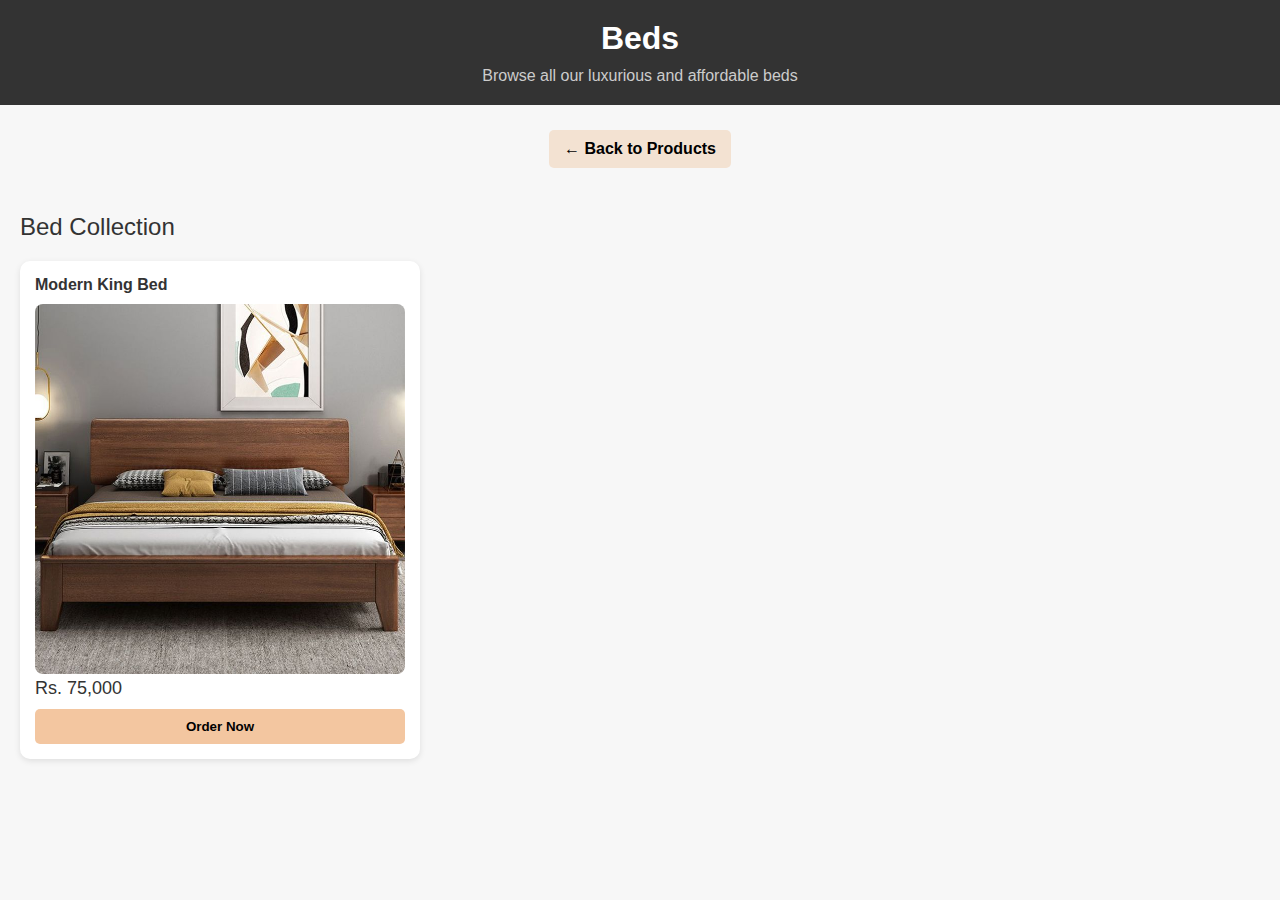
<file: beds.html>
<!DOCTYPE html>
<html lang="en">
<head>
  <meta charset="UTF-8">
  <meta name="viewport" content="width=device-width, initial-scale=1.0">
  <title>Beds - Kumarage Furnitures</title>
  <style>
    body { margin: 0; font-family: Arial, sans-serif; background: #f7f7f7; color: #333; }
    header { background: #333; color: #fff; padding: 20px; text-align: center; }
    h1 { margin: 0 0 10px; }
    .subtext { font-size: 16px; color: #ccc; }
    .products-section { padding: 20px; }
    .section-title { font-size: 24px; margin-bottom: 20px; }
    .product-grid { display: grid; grid-template-columns: 1fr; gap: 20px; }
    @media(min-width: 768px) { .product-grid { grid-template-columns: repeat(3, 1fr); } }
    .product-card { background: white; border-radius: 10px; padding: 15px; box-shadow: 0 2px 6px rgba(0,0,0,0.1); }
    .product-name { font-weight: bold; margin-bottom: 10px; }
    .product-img { width: 100%; height: auto; border-radius: 8px; object-fit: cover; }
    .price { font-size: 18px; margin-bottom: 10px; }
    .order-button { background-color: #f3c6a0; border: none; padding: 10px; border-radius: 5px; color: #000; font-weight: bold; cursor: pointer; width: 100%; }
    .category-button { background-color: #f3e2d2; border: none; padding: 10px 15px; border-radius: 5px; font-weight: bold; color: black; text-decoration: none; margin: 5px; display: inline-block; }
    .back { text-align: center; margin: 20px; }
  </style>
</head>
<body>
  <header>
    <h1>Beds</h1>
    <div class="subtext">Browse all our luxurious and affordable beds</div>
  </header>

  <div class="back">
    <a href="products.html" class="category-button">← Back to Products</a>
  </div>

  <div class="products-section">
    <div class="section-title">Bed Collection</div>
    <div class="product-grid">
      <div class="product-card">
        <div class="product-name">Modern King Bed</div>
        <img class="product-img" src="images/bed1.jpg" alt="Modern King Bed">
        <div class="price">Rs. 75,000</div>
        <button class="order-button" onclick="window.open('https://wa.me/94756153848?text=I%20would%20like%20to%20order%20Modern%20King%20Bed','_blank')">Order Now</button>
      </div>
      <!-- Repeat 9 times with different names/images/prices -->
    </div>
  </div>
</body>
</html>
</file>
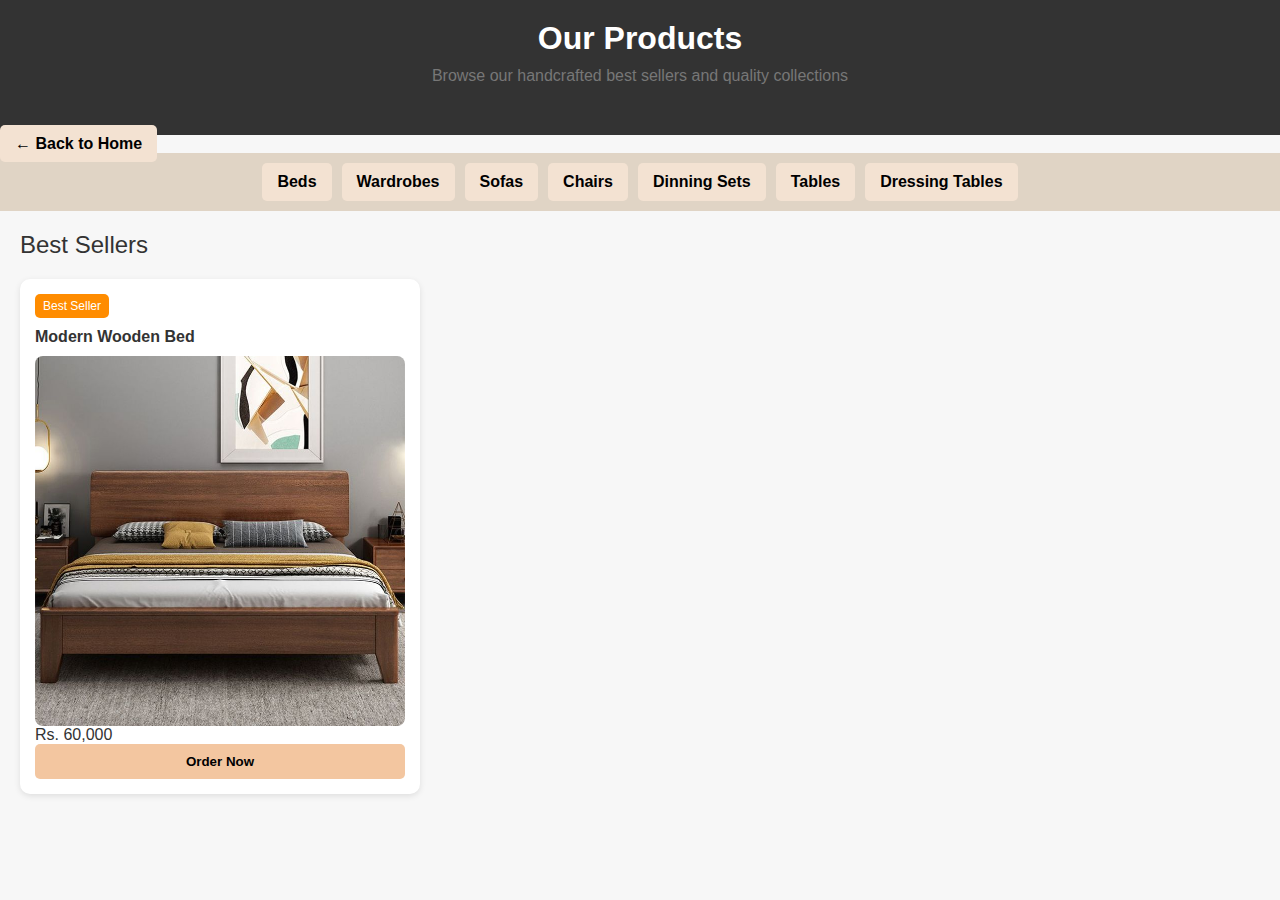
<file: products.html>
<!DOCTYPE html>
<html lang="en">
<head>
  <meta charset="UTF-8">
  <meta name="viewport" content="width=device-width, initial-scale=1.0">
  <title>Our Products - Kumarage Furnitures</title>
  <style>
    body {
      margin: 0;
      font-family: Arial, sans-serif;
      background-color: #f7f7f7;
      color: #333;
    }
    header {
      background-color: #333;
      padding: 20px;
      text-align: center;
      color: white;
    }
    h1 {
      margin: 0 0 10px;
    }
    .subtext {
      margin-bottom: 30px;
      font-size: 16px;
      color: #777;
    }
    .categories {
      background-color: #e0d4c5;
      padding: 10px;
      display: flex;
      flex-wrap: wrap;
      justify-content: center;
      gap: 10px;
    }
   .category-button {
  background-color: #f3e2d2;
  border: none;
  padding: 10px 15px;
  border-radius: 5px;
  cursor: pointer;
  font-weight: bold;
  color: black;           /* text color */
  text-decoration: none;  /* removes underline */
}

    .products-section {
      padding: 20px;
    }
    .section-title {
      font-size: 24px;
      margin-bottom: 20px;
    }
    .product-grid {
      display: grid;
      grid-template-columns: 1fr;
      gap: 20px;
    }
    @media(min-width: 768px) {
      .product-grid {
        grid-template-columns: repeat(3, 1fr);
      }
    }
    .product-card {
      background-color: white;
      border-radius: 10px;
      padding: 15px;
      box-shadow: 0 2px 6px rgba(0,0,0,0.1);
    }
    .product-name {
      font-weight: bold;
      margin-bottom: 10px;
    }
   .product-img {
  width: 100%;
  height: 100%;
  object-fit: cover;
  border-radius: 8px;
  display: block;
}

    }
    .price {
      font-size: 18px;
      margin-bottom: 10px;
    }
    .order-button {
      background-color: #f3c6a0;
      border: none;
      padding: 10px;
      border-radius: 5px;
      color: #000;
      font-weight: bold;
      cursor: pointer;
      width: 100%;
    }
    .badge {
      background-color: #ff8c00;
      color: white;
      padding: 5px 8px;
      border-radius: 5px;
      font-size: 12px;
      display: inline-block;
      margin-bottom: 10px;
    }
  </style>
</head>
<body>
  <header>
    <h1>Our Products</h1>
    <div class="subtext">Browse our handcrafted best sellers and quality collections</div>
  </header>
    <div class="back">
    <a href="index.html" class="category-button">← Back to Home </a>
  </div>

<div class="categories">
  <a class="category-button" href="beds.html">Beds</a>
  <a class="category-button" href="wardrobes.html">Wardrobes</a>
  <a class="category-button" href="sofas.html">Sofas</a>
  <a class="category-button" href="chairs.html">Chairs</a>
  <a class="category-button" href="dinning.html">Dinning Sets</a>
  <a class="category-button" href="tables.html">Tables</a>
  <a class="category-button" href="dressing.html">Dressing Tables</a>
</div>


  <div class="products-section">
    <div class="section-title">Best Sellers</div>
    <div class="product-grid">
      <div class="product-card">
        <div class="badge">Best Seller</div>
        <div class="product-name">Modern Wooden Bed</div>
 <div class="product-image">
  <img class="product-img" src="images/bed1.jpg" alt="Modern Wooden Bed">
</div>


        <div class="price">Rs. 60,000</div>
        <button class="order-button" onclick="window.open('https://wa.me/94756153848?text=I%20would%20like%20to%20order%20Modern%20Wooden%20Bed','_blank')">Order Now</button>
      </div>
      <!-- Repeat similar blocks for other products -->
    </div>
  </div>
</body>
</html>
</file>
